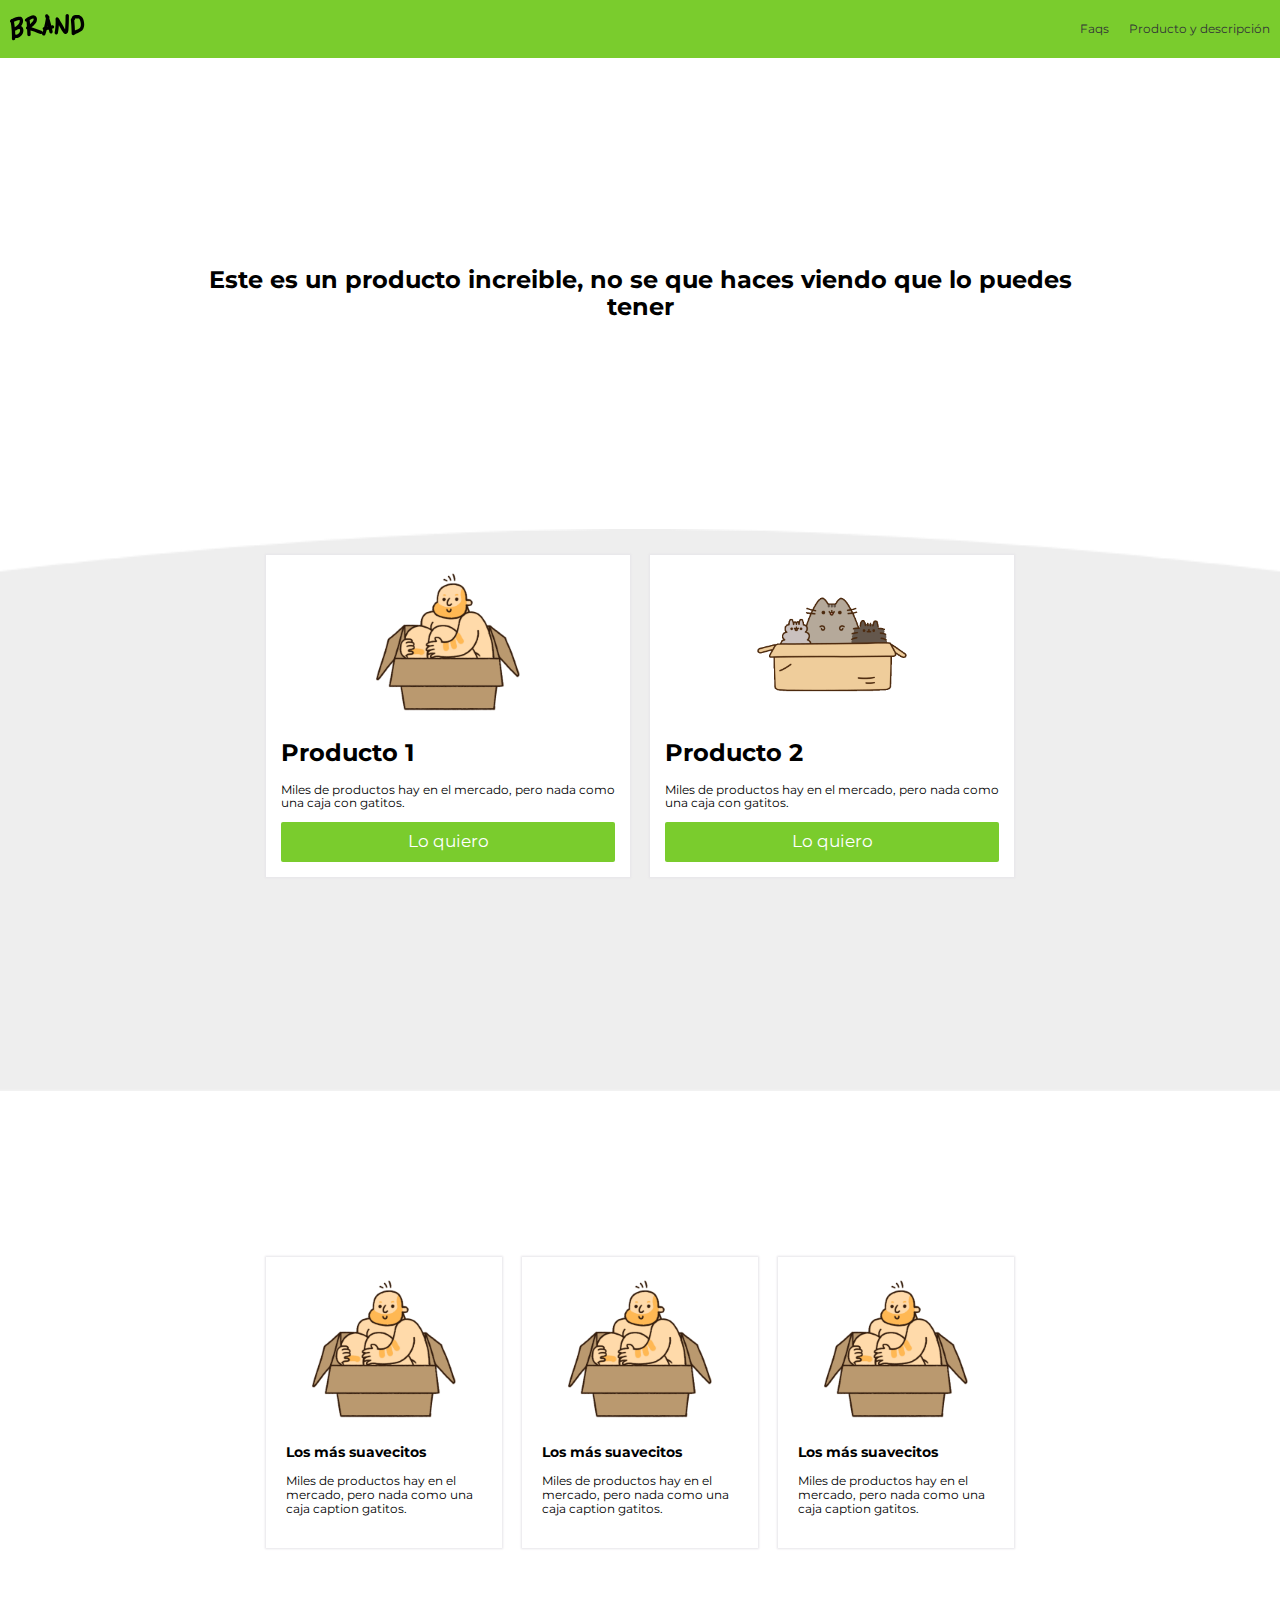
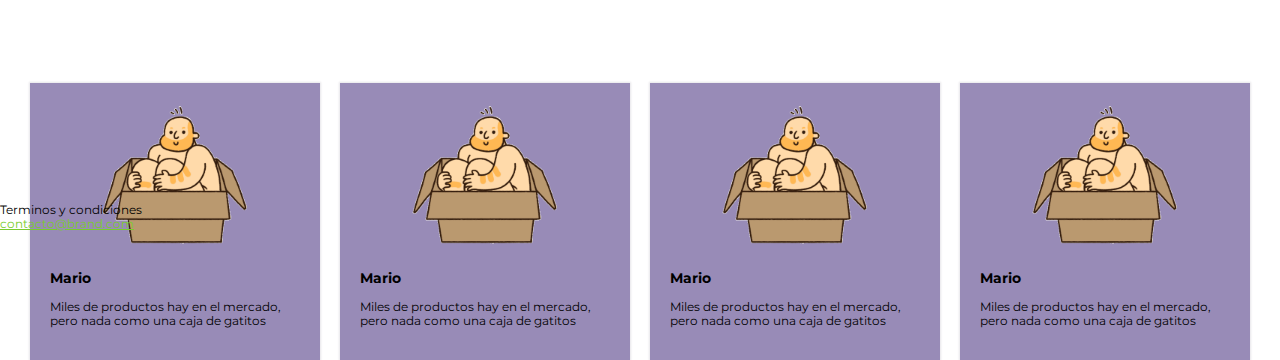
<file: index.html>
<!DOCTYPE html>
<html lang="es">
<head>
  <meta charset="UTF-8">
  <!-- <link href="https://cdn.jsdelivr.net/npm/bootstrap@5.0.0-beta3/dist/css/bootstrap.min.css" rel="stylesheet" integrity="sha384-eOJMYsd53ii+scO/bJGFsiCZc+5NDVN2yr8+0RDqr0Ql0h+rP48ckxlpbzKgwra6" crossorigin="anonymous">-->
  <link rel="stylesheet" href="css/animation.css">
  <link rel="stylesheet" href="css/normalize.css">
  <link rel="stylesheet" href="css/estilo.css">
  <link rel="stylesheet" href="css/mobile.css">

  <title>Brand</title>
</head>
<body>
  <!-- BARRA DE MENU -->
  <nav class="fadeInDown">
    <!-- empieza el logo -->
    <div class="brand_image">
      <img src="images/logo.png" alt="">
    </div>
    <!-- termina el logo -->

    <div class="nav_options">
      <!-- Hacemos los elementos del menu en listas -->
      <ul>
        <!-- Hacemos botones a las listas -->
        <li><a href="#">Faqs</a></li>
        <li><a href="#">Producto y descripción</a></li>
      </ul>
    </div>
  </nav>
  <!-- Aqui acaba el navBar -->
  <!-- Clase fadeIn es para animar -->
  <div class="main_section fadeIn">
    <h1>Este es un producto increible,
      no se que haces viendo que lo puedes tener</h1>
  </div>

  <!-- Para la imagen de la figura gris -->
  <!-- INICIO PARA LOS DOS PRIMEROS PRODUCTOS PRIMEROS -->
  <div class="products">
    <div class="product fadeInUp">
      <div class="content">
        <div class="img_content">
          <img src="images/box1.png" alt="">
        </div>
        <h1>Producto 1</h1>
        <p>Miles de productos hay en el mercado, pero nada como una caja con
        gatitos.</p>
        <a href="venta.html">
          <button href="venta.html" class="main_button">Lo quiero</button>
        </a>
      </div>
    </div>

    <div class="product fadeInUp">
      <div class="content">
        <div class="img_content">
          <img src="images/box2.png" alt="">
        </div>
        <h1>Producto 2</h1>
        <p>Miles de productos hay en el mercado, pero nada como una caja con
        gatitos.</p>
        <a href="venta.html">
          <button href="venta.html" class="main_button">Lo quiero</button>
        </a>
      </div>
    </div>
  </div>
  <!-- FIN DE LOS PRODUCTOS PRIMEROS -->

  <!-- INICIO DE LA DIV DE LAS DESCRIPTIONS DE LOS PRODUCTOS -->
  <div class="descriptions">
    <div class="description">
      <div class="conten2">
        <div class="img_description">
          <img src="images/box1.png" alt="">
        </div>
        <h3>Los más suavecitos</h3>
        <p>Miles de productos hay en el mercado, pero nada como una caja caption
        gatitos.</p>
      </div>
    </div>

    <div class="description">
      <div class="conten2">
        <div class="img_description">
          <img src="images/box1.png" alt="">
        </div>
        <h3>Los más suavecitos</h3>
        <p>Miles de productos hay en el mercado, pero nada como una caja caption
        gatitos.</p>
      </div>
    </div>

    <div class="description">
      <div class="conten2">
        <div class="img_description">
          <img src="images/box1.png" alt="">
        </div>
        <h3>Los más suavecitos</h3>
        <p>Miles de productos hay en el mercado, pero nada como una caja caption
        gatitos.</p>
      </div>
    </div>
  </div>
  <!-- FIN DE LA DIV DE LAS DESCRIPTIONS DE LOS PRODUCTOS -->


  <div class="coments">

    <div class="coment">
      <div class="conten3">
          <div class="img_coment">
            <img src="images/box1.png" alt="">
          </div>
          <h3>Mario</h3>
          <p>Miles de productos hay en el mercado, pero nada como una caja de
          gatitos</p>
      </div>
    </div>

    <div class="coment">
      <div class="conten3">
          <div class="img_coment">
            <img src="images/box1.png" alt="">
          </div>
          <h3>Mario</h3>
          <p>Miles de productos hay en el mercado, pero nada como una caja de
          gatitos</p>
      </div>
    </div>

    <div class="coment">
      <div class="conten3">
          <div class="img_coment">
            <img src="images/box1.png" alt="">
          </div>
          <h3>Mario</h3>
          <p>Miles de productos hay en el mercado, pero nada como una caja de
          gatitos</p>
      </div>
    </div>

    <div class="coment">
      <div class="conten3">
          <div class="img_coment">
            <img src="images/box1.png" alt="">
          </div>
          <h3>Mario</h3>
          <p>Miles de productos hay en el mercado, pero nada como una caja de
          gatitos</p>
      </div>
    </div>
  </div>
  <footer>
    <div class="option">Terminos y condiciones</div>
    <div class="option contact"> <a href="mailto:contacto@brand.com">contacto@brand.com</a> </div>
  </footer>
</body>
</html>
</file>
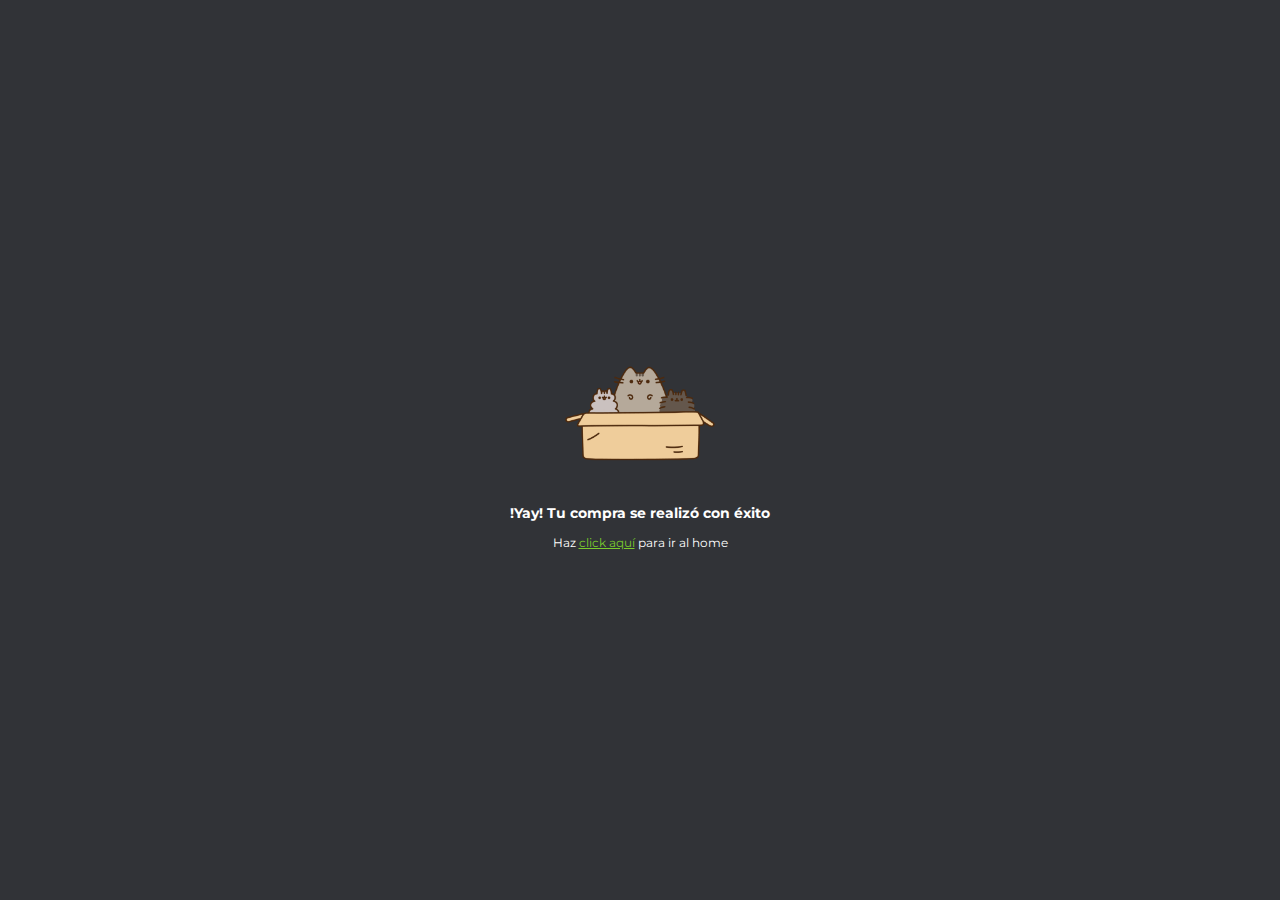
<file: exito.html>
<!DOCTYPE html>
<html lang="es">
<head>
  <meta charset="UTF-8">
  <meta name="viewport" content="width=device-width, initial-scale=1.0">
  <meta http-equiv="X-UA-Compatible" content="ie=edge">
  <link rel="stylesheet" href="css/normalize.css">
  <link rel="stylesheet" href="css/estilo.css">
  <link rel="stylesheet" href="css/animation.css">
  <link rel="stylesheet" href="css/paypal.css">
  <title>Exito</title>
</head>
<body>
  <div class="content_paypal">
    <img src="images/box2.png" alt="">
    <h3>!Yay! Tu compra se realizó con éxito</h3>
    <p>Haz <a href="index.html">click aquí</a> para ir al home</p>
  </div>
</body>
</html>
</file>
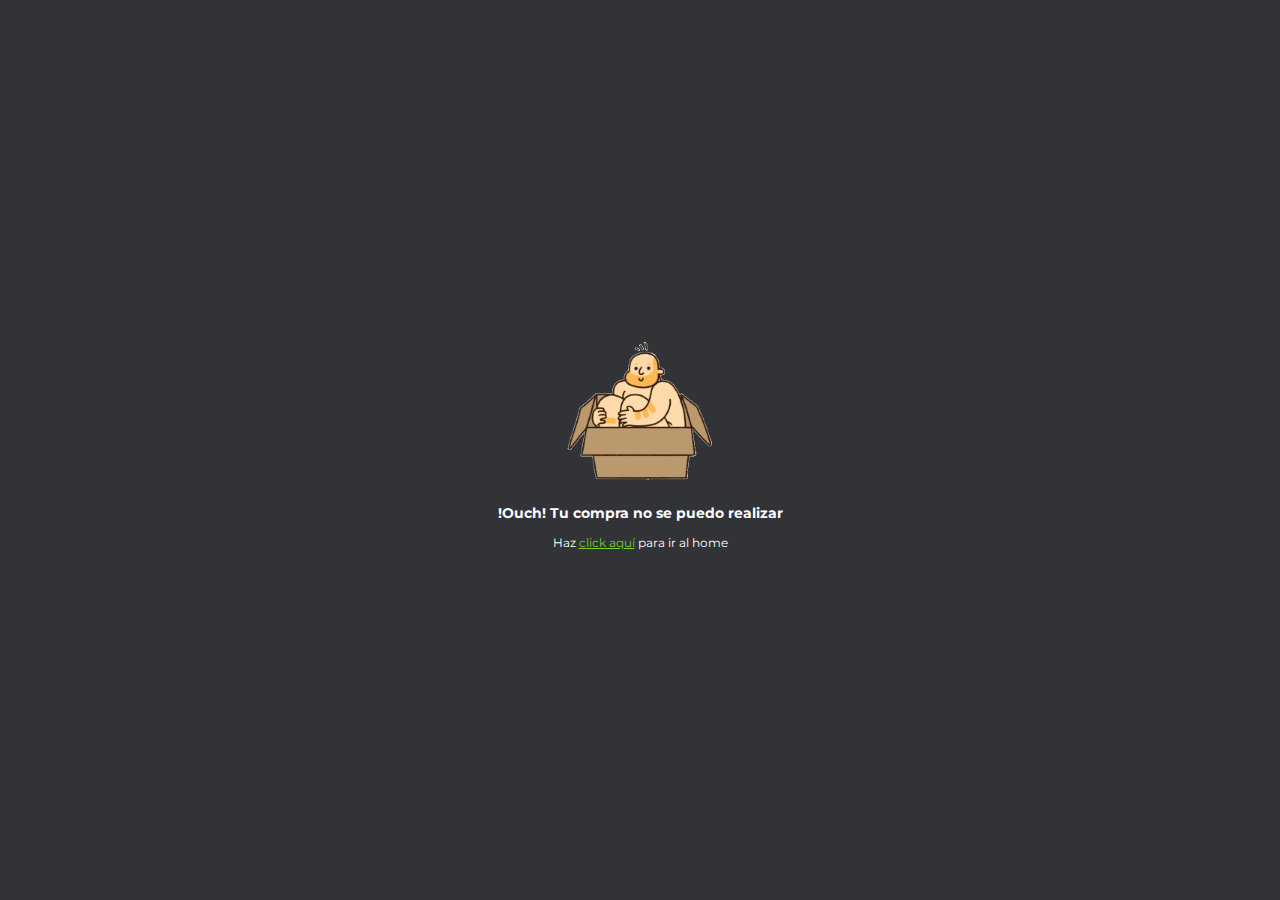
<file: falla.html>
<!DOCTYPE html>
<html lang="es">
<head>
  <meta charset="UTF-8">
  <meta name="viewport" content="width=device-width, initial-scale=1.0">
  <meta http-equiv="X-UA-Compatible" content="ie=edge">
  <link rel="stylesheet" href="css/normalize.css">
  <link rel="stylesheet" href="css/estilo.css">
  <link rel="stylesheet" href="css/animation.css">
  <link rel="stylesheet" href="css/paypal.css">
  <title>Fallo</title>
</head>
<body>
  <div class="content_paypal">
    <img src="images/box1.png" alt="">
    <h3>!Ouch! Tu compra no se puedo realizar</h3>
    <p>Haz <a href="index.html">click aquí</a> para ir al home</p>
  </div>
</body>
</html>
</file>
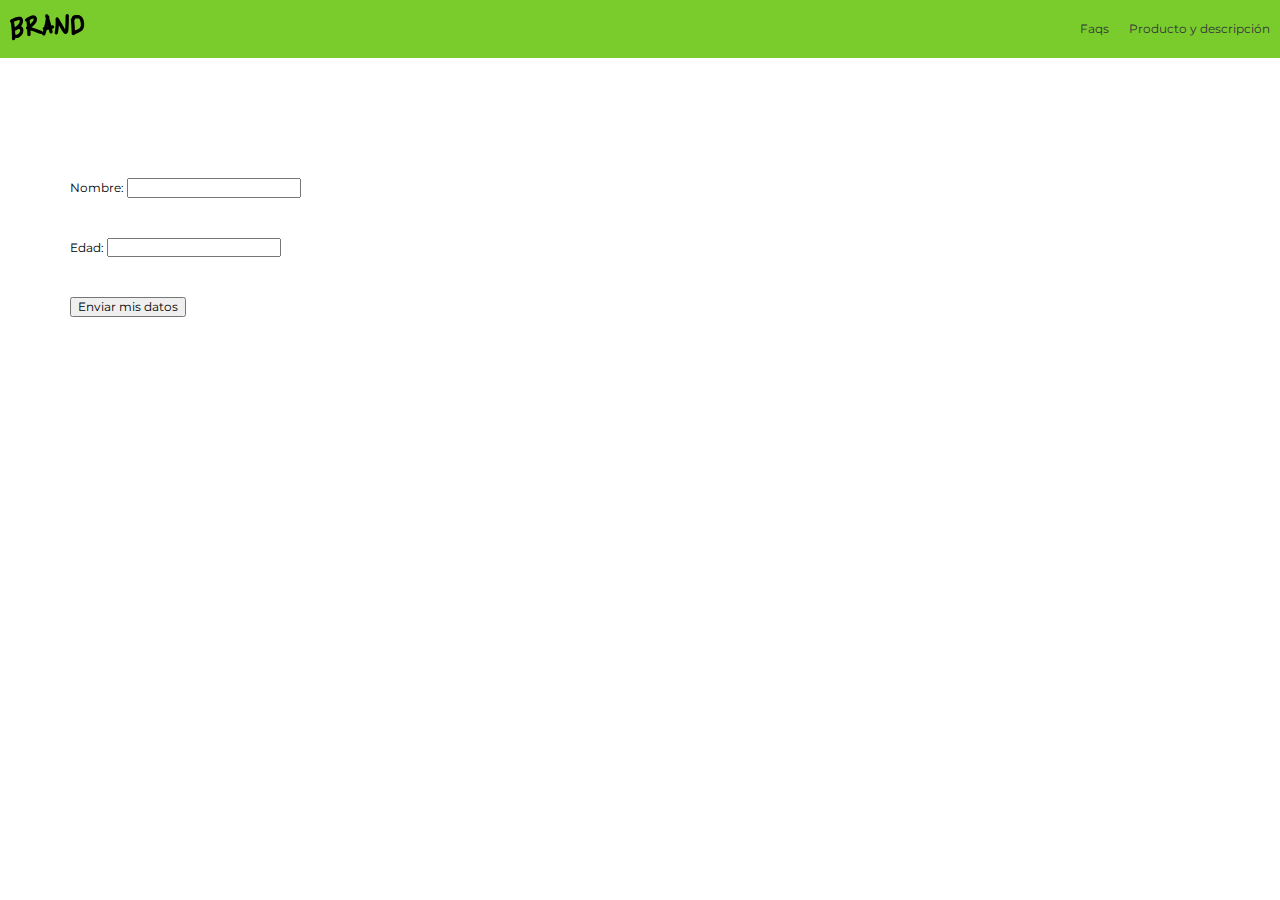
<file: formulario.html>
<!DOCTYPE html>
<html lang="en">
<head>
  <meta charset="UTF-8">
  <title>Document</title>
  <link rel="stylesheet" href="css/animation.css">
  <link rel="stylesheet" href="css/estilo.css">
  <link rel="stylesheet" href="css/mobile.css">
  <link rel="stylesheet" href="css/normalize.css">
</head>
<body>
  <nav class="fadeInDown">
    <!-- empieza el logo -->
    <div class="brand_image">
      <img src="images/logo.png" alt="">
    </div>
    <!-- termina el logo -->

    <div class="nav_options">
      <!-- Hacemos los elementos del menu en listas -->
      <ul>
        <!-- Hacemos botones a las listas -->
        <li><a href="#">Faqs</a></li>
        <li><a href="#">Producto y descripción</a></li>
      </ul>
    </div>
  </nav>

  <div class="formulario">
    <form action="?user_name=JUAN&user_age=123">
      <div class="datos">
        <label for="nombre">Nombre: </label>
        <input type="text" id="nombre" name="user_name"/>
      </div>

      <div class="datos">
        <label for="edad">Edad: </label>
        <input type="text" id="edad" name="user_age"/>
      </div>

      <div class="datos">
        <button type="submit">Enviar mis datos</button>
      </div>

    </form>
  </div>
</body>
</html>
</file>
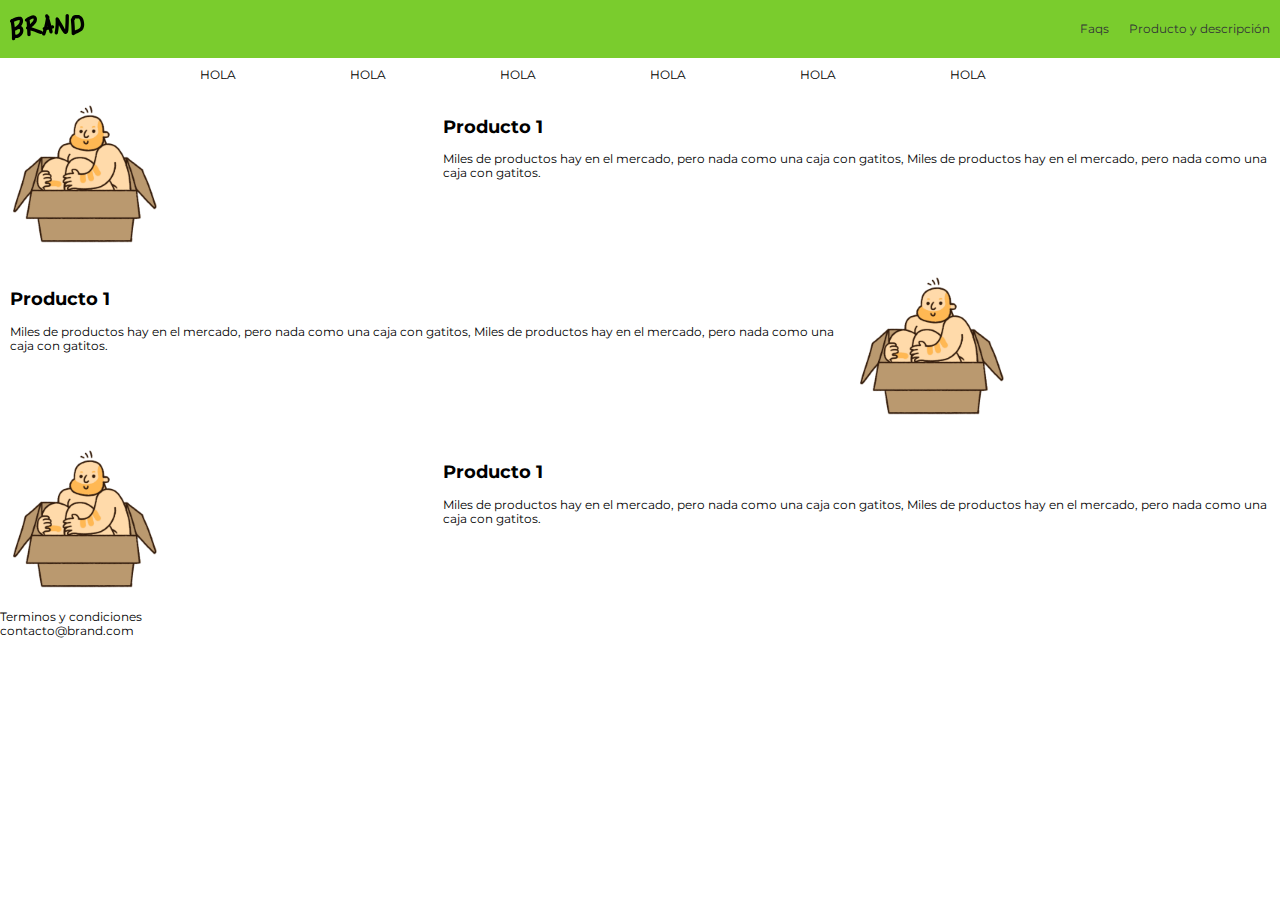
<file: producto.html>
<!DOCTYPE html>
<html lang="es">
<head>
  <meta charset="UTF-8">
  <!-- <link href="https://cdn.jsdelivr.net/npm/bootstrap@5.0.0-beta3/dist/css/bootstrap.min.css" rel="stylesheet" integrity="sha384-eOJMYsd53ii+scO/bJGFsiCZc+5NDVN2yr8+0RDqr0Ql0h+rP48ckxlpbzKgwra6" crossorigin="anonymous">-->
  <link rel="stylesheet" href="css/grid.css">
  <link rel="stylesheet" href="css/animation.css">
  <link rel="stylesheet" href="css/normalize.css">
  <link rel="stylesheet" href="css/estilo.css">
  <link rel="stylesheet" href="css/mobile.css">

  <title>Brand</title>
</head>
<body>
  <!-- BARRA DE MENU -->
  <nav class="fadeInDown">
    <!-- empieza el logo -->
    <div class="brand_image">
      <img src="images/logo.png" alt="">
    </div>
    <!-- termina el logo -->

    <div class="nav_options">
      <!-- Hacemos los elementos del menu en listas -->
      <ul>
        <!-- Hacemos botones a las listas -->
        <li><a href="#">Faqs</a></li>
        <li><a href="#">Producto y descripción</a></li>
      </ul>
    </div>
  </nav>

  <!-- Empieza el sistema de grillas -->
  <div class="container">
    <!-- Filas -->
    <div class="row">
      <div class="col-2">HOLA</div>
      <div class="col-2">HOLA</div>
      <div class="col-2">HOLA</div>
      <div class="col-2">HOLA</div>
      <div class="col-2">HOLA</div>
      <div class="col-2">HOLA</div>
    </div>
  </div>

  <div class="row">
    <div class="col-4">
      <img src="images/box1.png" alt="">
    </div>
    <div class="col-8">
      <h2>Producto 1</h2>
      <p>
        Miles de productos hay en el mercado, pero nada como una caja con
        gatitos, Miles de productos hay en el mercado, pero nada como una caja
        con gatitos.
      </p>
    </div>
  </div>

  <div class="row">
    <div class="col-8">
      <h2>Producto 1</h2>
      <p>
        Miles de productos hay en el mercado, pero nada como una caja con
        gatitos, Miles de productos hay en el mercado, pero nada como una caja
        con gatitos.
      </p>
    </div>
    <div class="col-4">
      <img src="images/box1.png" alt="">
    </div>
  </div>

  <div class="row">
    <div class="col-4">
      <img src="images/box1.png" alt="">
    </div>
    <div class="col-8">
      <h2>Producto 1</h2>
      <p>
        Miles de productos hay en el mercado, pero nada como una caja con
        gatitos, Miles de productos hay en el mercado, pero nada como una caja
        con gatitos.
      </p>
    </div>
  </div>

  <footer>
    <div class="option">Terminos y condiciones</div>
    <div class="option">contacto@brand.com</div>
  </footer>
</body>
</html>
</file>
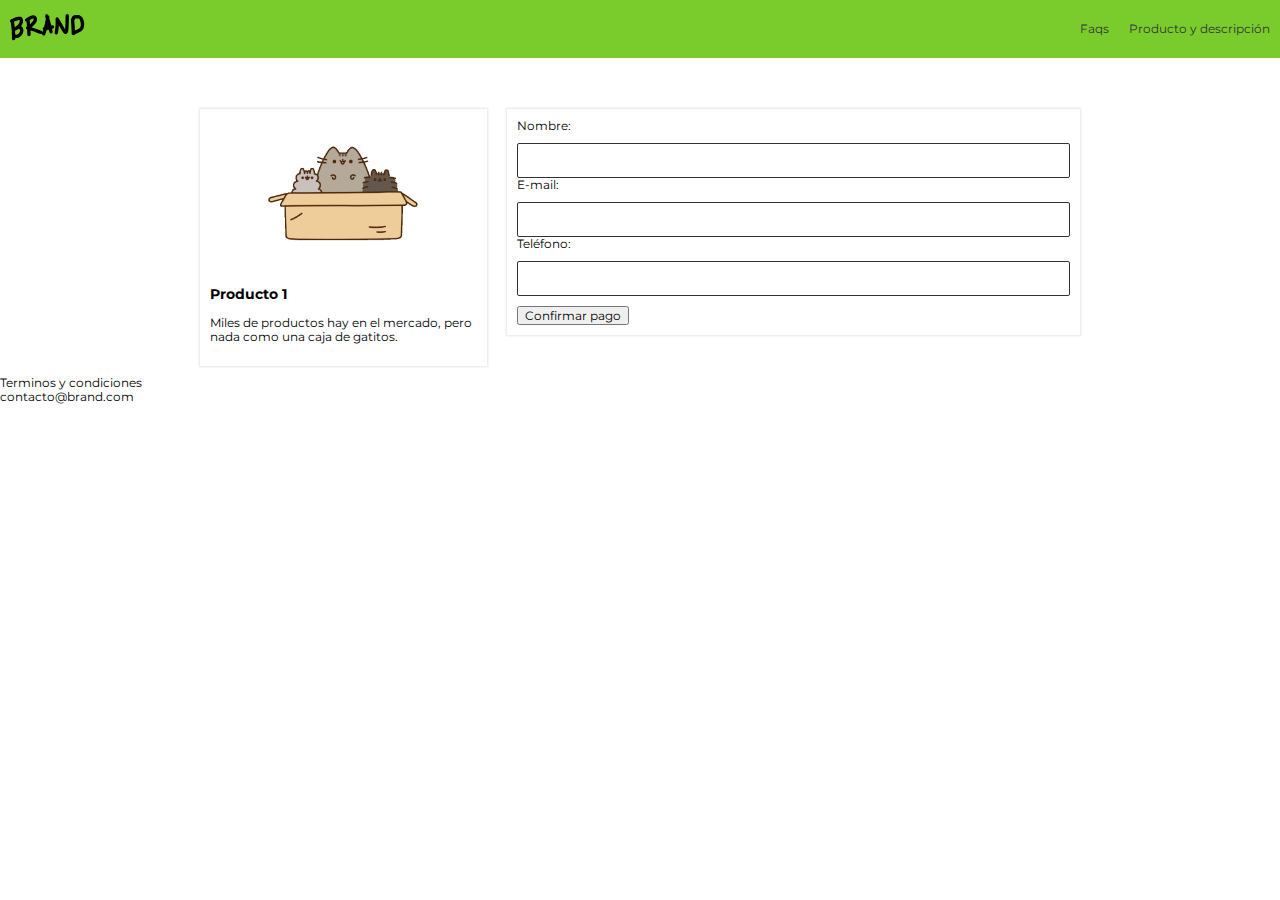
<file: venta.html>
<!DOCTYPE html>
<html lang="es">
<head>
  <meta charset="UTF-8">
  <!-- <link href="https://cdn.jsdelivr.net/npm/bootstrap@5.0.0-beta3/dist/css/bootstrap.min.css" rel="stylesheet" integrity="sha384-eOJMYsd53ii+scO/bJGFsiCZc+5NDVN2yr8+0RDqr0Ql0h+rP48ckxlpbzKgwra6" crossorigin="anonymous">-->
  <link rel="stylesheet" href="css/grid.css">
  <link rel="stylesheet" href="css/animation.css">
  <link rel="stylesheet" href="css/normalize.css">
  <link rel="stylesheet" href="css/estilo.css">
  <link rel="stylesheet" href="css/mobile.css">

  <title>Brand</title>
</head>
<body>
  <!-- BARRA DE MENU -->
  <nav class="fadeInDown">
    <!-- empieza el logo -->
    <div class="brand_image">
      <img src="images/logo.png" alt="">
    </div>
    <!-- termina el logo -->

    <div class="nav_options">
      <!-- Hacemos los elementos del menu en listas -->
      <ul>
        <!-- Hacemos botones a las listas -->
        <li><a href="#">Faqs</a></li>
        <li><a href="#">Producto y descripción</a></li>
      </ul>
    </div>
  </nav>

  <!-- Empieza FORMULARIO VENTA -->
  <br>
  <br>
  <br>
  <div class="container">
    <div class="row">
      <div class="col-4">
        <div class="modulo_pago">
          <div class="modulo_pago_images">
            <img src="images/box2.png" alt="">
          </div>
          <h3>
            Producto 1
          </h3>
          <p>Miles de productos hay en el mercado, pero nada como una caja
          de gatitos.</p>
        </div>
      </div>

      <div class="col-8">
        <div class="modulo_pago">
          <form action="https://www.paypal.com/cgi-bin/webscr?cmd=_s-xclick&hosted_button_id=4CETSX2E5SHCG" method="post">
            <label for="name">Nombre: </label>
            <br>
            <input type="text" placeholder="" name="name" class="data">
            <br>

            <label for="email">E-mail: </label>
            <br>
            <input type="text" placeholder="" name="email" class="data">
            <br>

            <label for="phone">Teléfono: </label>
            <br>
            <input type="text" placeholder="" name="phone" class="data">
            <br>
            <input type="submit" class="main_btn" name="submit" value="Confirmar pago">
          </form>
        </div>
      </div>
    </div>
  </div>

  <footer>
    <div class="option">Terminos y condiciones</div>
    <div class="option">contacto@brand.com</div>
  </footer>
</body>
</html>
</file>
<file: css/animation.css>
.fadeIn
{
  /* webkit asegura que todos estos valores se puedan cumplir */
  -webkit-animation-duration: 4s;
  animation-duration: 4s;
  animation-fill-mode: both;
  -webkit-animation-fill-mode: both;
  -webkit-animation-name: fadeIn;
  animation-name: fadeIn;
}

@keyframes fadeIn
{
  from
  {
    opacity: 0;
  }
  to
  {
    opacity: 1;
  }
}

.fadeInDown
{
  -webkit-animation-duration: 1s;
  animation-duration: 1s;
  animation-fill-mode: both;
  -webkit-animation-fill-mode: both;
  -webkit-animation-name: fadeInDown;
  animation-name: fadeInDown;
}

@keyframes fadeInDown {
  from{
    opacity: 0;
    -webkit-transform: translate3d(0,-100%,0);
    transform: translate3d(0,-100%,0);
  }
  to{
    opacity: 1;
    -webkit-transform: translate3d(0,0,0);
    transform: translate3d(0,0,0);
  }
}

.fadeInUp
{
  -webkit-animation-duration: 1s;
  animation-duration: 1s;
  animation-fill-mode: both;
  -webkit-animation-fill-mode: both;
  -webkit-animation-name: fadeInUp;
  animation-name: fadeInUp;
}

@keyframes fadeInUp {
  from{
    opacity: 0;
    -webkit-transform: translate3d(0,100%,0);
    transform: translate3d(0,100%,0);
  }
  to{
    opacity: 1;
    -webkit-transform: translate3d(0,0,0);
    transform: translate3d(0,0,0);
  }
}
</file>
<file: css/estilo.css>
@import url('https://fonts.googleapis.com/css2?family=Montserrat&display=swap');


/* VARIABLES
cuando se repiten varios elementos en el css
*/
:root
{
  /*--green-color son variables creadas por el programador*/
  --green-color: #7ACC2D;
  --white-color: white;
  --black-color: #313337;
  /* Tipografia */
  --normal:12px;
  /* Espaciado */
  --space: 10px;
  /* Box shadow */
  --box: 0px 0 2px 1px #e6e5e9;
}


html,body
{
  //margen que tiene alrrededor de la pagina
  padding:0px;
  margin:0px;
  /* Cambiar tamanio de tipografia */
  font-size: var(--normal);
  /* Cambiar el estilo de la letra */
  font-family: 'Montserrat', sans-serif;
}

p, label
{
  font-size: var(--normal);
}

label
{
  padding-bottom: var(--space);
}

nav
{
  /* Flex ayuda de pasar los elementos de vertical a horizontal de la barra
  de menu*/
  display: flex;

  background-color: var(--green-color);
  /* Espacio en la barra de menu
  los numeros pueden ser: 10px, 15,20,25,etc redondeados
  */
  padding: var(--space);
  /* Dentro del nav */
  color: var(--white-color);

  /* Separar el logo con los elementos de lista del menu
  separa la clase de brand_image de la de nav_options*/
  justify-content: space-between;
  /* Alineamos los items en el centro vertical*/
  align-items: center;
}

/* Los uls(o listas) de las nav tengan estas reglas */
nav ul
{
  display: flex;
}

nav li
{
  /* Espacios entre los li a la izquierda */
  padding-left: 20px;
  /* Quitar las bolitas de los costados de la lista */
  list-style: none;
}

/* Estilos para los link de las listas */
nav li a
{
  color: var(--black-color);
  /* Borra el subrrayado de los links */
  text-decoration: none;
}

/* Acciones que puede tener un boton
Es cuando pasamos el cursor por los li y cambia de color
*/
nav li a:hover
{
  color:var(--white-color);
}


/*------------ MAIN SECTION*/
.main_section
{
  /* Hacer que el texto vaya en el centro */
  padding: 15%;
  /* Centrar el texto */
  text-align: center;
}

.products
{
  background-image: url("../images/curve.png");
  max-height: 50px;
  background-size: cover;
  background-position: center top;
  padding: 20%;
  display: flex;
}

.product
{
  padding: var(--space);
  margin-top: -240px;
}

.product .content
{
  background-color: var(--white-color);
  padding: 15px;
  /* Sombras alrrededor de los elementos */
  box-shadow: var(--box);
}

.img_content
{
  text-align: center;
}

/* Para los botones */
.main_button
{
  background-color: var(--green-color);
  width: 100%;
  padding: var(--space);
  font-size: 17px;
  color: white;
  border: 0;
  /* Para la manito del sistema en el boton */
  cursor: pointer;
  border-radius: 2px;
}

.main_button:hover
{
  background-color: #5e9e22;
}
/***********************************/
.descriptions
{
  max-height: 80px;
  background-size: cover;
  background-position: center top;
  padding: 20%;
  display: flex;
}

.description
{
  padding: var(--space);
  margin-top: -100px;
}

.description .conten2
{
  background-color: var(--white-color);
  padding: 20px;
  /* Sombras alrrededor de los elementos */
  box-shadow: var(--box);
}

.img_description
{
  text-align: center;
}

/***************************************/
.coments
{
  max-height: 80px;
  background-size: cover;
  background-position: center top;
  padding: 20px;
  display: flex;
}

.coment
{
  padding: var(--space);
  margin-top: -30px;
  border-radius: 60px;
}

.coment .conten3
{
  background-color: #988BB7;
  padding: 20px;
  /* Sombras alrrededor de los elementos */
  box-shadow: var(--box);
}

.img_coment
{
  text-align: center;
}


/*PARA LOS DATOS*/
.formulario
{
  padding: 50px;
  margin-top: 50px;
  border-radius: 60px;
}

.formulario .datos
{
  padding: 20px;
}


/************************************************************ VENTA */
.modulo_pago
{
  background-color: var(--white-color);
  box-shadow: var(--box);
  padding: var(--space);
}

.modulo_pago_images
{
  max-width: 150px;
  text-align: center;
  width: 100%;
  margin:auto;
}

.data
{
  margin-top: var(--space);
  width: 100%;
  height: 35px;
  border-radius: 2px;
  border: 1px solid var(--black-color);
  box-sizing: border-box;
}


/*PARA EL BOTON*/
.modulo_pago .main_btn
{
  margin-top: 10px;
}


.footer
{
  display: flex;
  justify-content: space-between;
  font-size: var(--normal);
  background-color: var(--black-color);
  padding: var(--space);
  color: var(--white-color);
}

.contact a
{
  color:var(--green-color);
}
</file>
<file: css/mobile.css>
@media (max-width: 600px) {

  .products
  {
    /*Para que las cajas de los productos ya no esten horizontal
    si no vertical*/
    display: inherit;
    /* Que tenga una altura que crezca natural */
    height: auto;
  }

  .product
  {
    margin-top: auto;
  }

  /*Disminuimos el padding ya que es grande para una version mobile*/
  .main_section
  {
    padding: 4%;
  }

  .descriptions, .coments
  {
    display: inherit;
  }
}
</file>
<file: css/paypal.css>
/*para utilizar las variables se tiene que colocar paypal.css debajo debug
de estilo.css*/
body
{
  background: var(--black-color);
  text-align: center;
  color: var(--white-color);
  display: flex;
  justify-content: center;
  align-items: center;
  /* vh significa que va a tomar el tamaño de la pantalla */
  height: 100vh;
}

.content_paypal a
{
  color: var(--green-color);
}
</file>
<file: css/grid.css>
.container
{
  max-width: 900px;
  margin: auto;
}

/* ROW es padre y columna es el hijo, que a su vez el container es el padre
de ROW
container > row > column

*/
.row
{
  /*Convertir todos los elementos en horizontal*/
  display: flex;
}

.col-1{
  width: 8.3333333333%;
}

.col-2{
  width: 16.6666666666%;
}

.col-3{
  width: 24.9999999999%;
}

.col-4{
  width: 33.3333333332%;
}

.col-5{
  width: 41.6666666665%;
}

.col-6{
  width: 49.9999999998%;
}

.col-7{
  width: 51.3333333331%;
}

.col-8{
  width: 66.6666666664%;
}

.col-9{
  width: 74.9999999997%;
}

.col-10{
  width: 83.3333333333%;
}

.col-11{
  width: 91.6666666663%;
}

.col-12{
  width: 100%;
}

/*Reglas generales para que no choquen con las otras columnas*/
.col-1,.col-2,.col-3,.col-4,.col-5,.col-6,.col-7,.col-8,.col-9,.col-10,.col-11,.col-12
{
  padding: 10px;
}

@media (max-width:900px) {
  .row
  {
    display: inherit;
  }
  .col-1,.col-2,.col-3,.col-4,.col-5,.col-6,.col-7,.col-8,.col-9,.col-10,.col-11,.col-12
  {
    width: 100%;
  }
}
</file>
